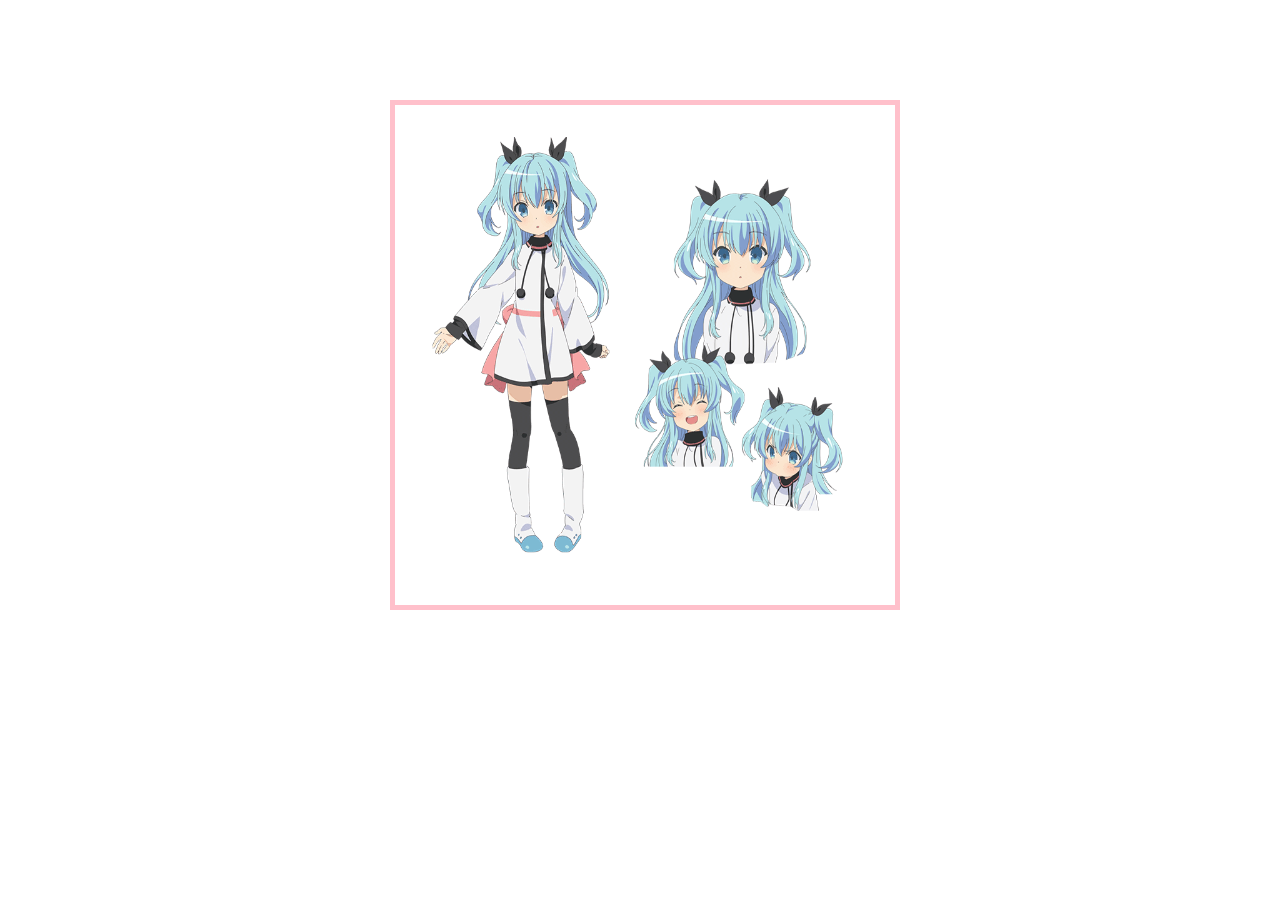
<file: 缩放.html>
<!DOCTYPE html>
<html lang="en">
<head>
    <meta charset="UTF-8">
    <meta http-equiv="X-UA-Compatible" content="IE=edge">
    <meta name="viewport" content="width=device-width, initial-scale=1.0">
    <title>Document</title>
</head>
<style>
    #pic{
        width: 500px;
        height: 500px;
        margin: 100px auto;
    }
    #pic:hover img{
        cursor: pointer;
        transform: scale(1.3);
        /* transition: all .5s; */
        background-color: rgba(0,0,0,.8);
    }
    #pic img{
        width: 100%;
        height: 100%;
        border:5px solid pink;
    }
</style>
<body>
    <div class="a1">
        <div id="pic">
        <img src="./img/204955nfizampd6aiv9vtp.png" alt="">
    </div>
    </div>
    <!-- <script>
        function stop(){
            var i=document.getElementById("pic");
            i.onmouseover=function(){
               i.style.transform.replace.
            }
            i.onmouseout=function(){
               i.style.transform="scale(1.0)";
            }
        }
    </script> -->
</body>
</html>
</file>
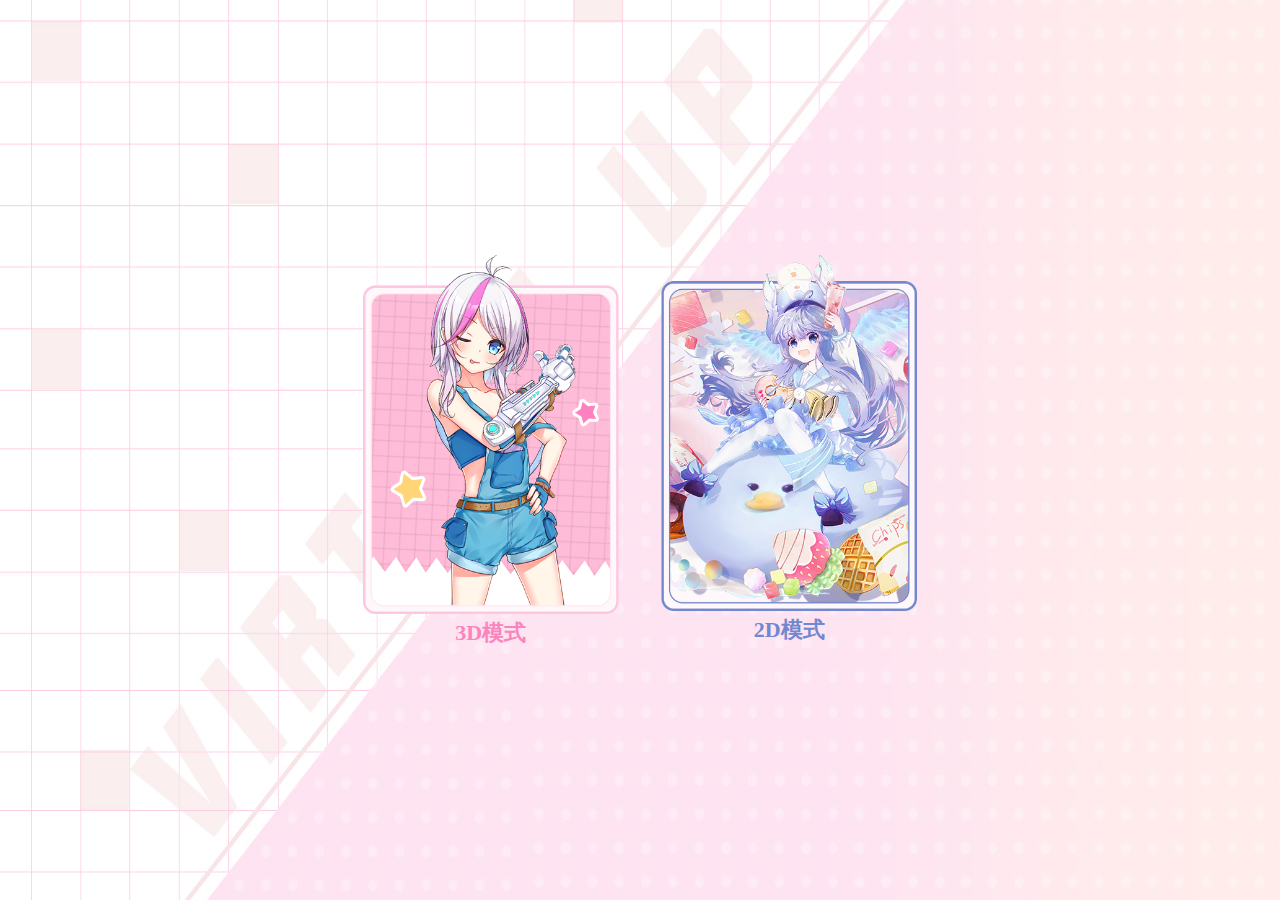
<file: teach/teach.html>
<!DOCTYPE html>
<html lang="en">
<head>
    <meta charset="UTF-8">
    <meta http-equiv="X-UA-Compatible" content="IE=edge">
    <meta name="viewport" content="width=device-width, initial-scale=1.0">
    <title>Welcome to website !!!</title>
    
    <style>
         body {
        padding: 0;
        margin: 0;
        background-image: url(./teach-pic/background.jpg);
        background-size: 100% 100%;
      }
      a {
        text-decoration: none;
      }
      .box {
        margin: 0 auto;
        height: 100vh;
        width: 50%;
        display: flex;
        align-items: center;
        justify-content: space-evenly;
      }
      .box > a {
        width: 40%;
        transition: transform 0.2s ease-out;
      }
      .box > a:hover {
        transform: scale(1.1);
      }
      .box > a > img {
        width: 100%;
      }
      .d3 {
        color: #fa84bb;
        text-align: center;
        font-size: 22px;
        font-weight: bold;
      }
      .d2 {
        color: #7387ce;
        text-align: center;
        font-size: 22px;
        font-weight: bold;
      }
      @media screen and (max-width: 767px) {
        .d3 {
          font-size: 12px;
        }
        .d2 {
          font-size: 12px;
        }
      }
    </style>
</head>
<body>
    <div class="box">
        <a href="../3D文件/3D.html">
          <img src="./teach-pic/3D.png" alt="" />
          <div class="d3">3D模式</div>
        </a>
        <a href="./2d.html">
          <img src="./teach-pic/2D.png" alt="" />
          <div class="d2">2D模式</div>
        </a>
      </div>
</body>
</html>
</file>
